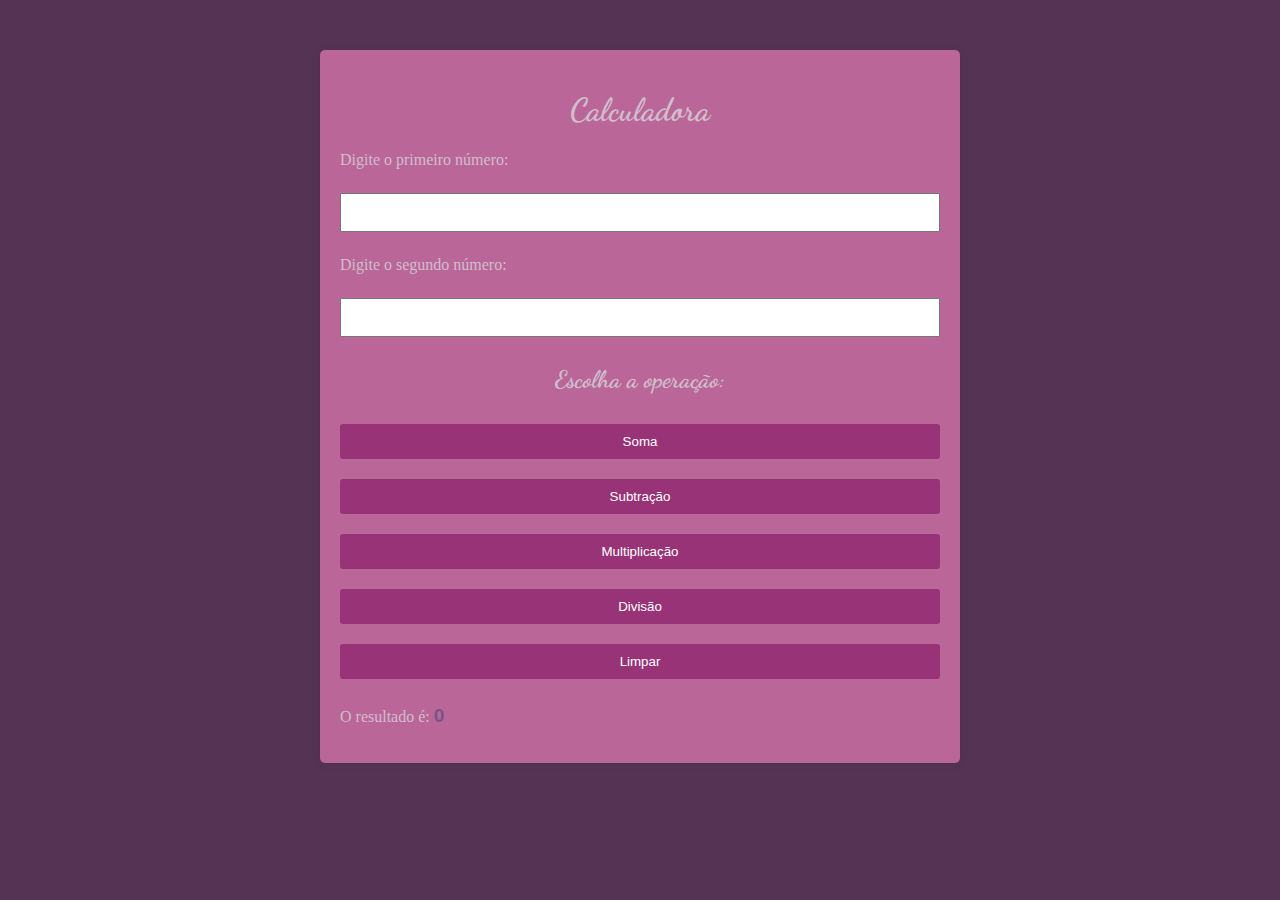
<file: atividade3/index.html>
<!DOCTYPE html>
<html lang="pt-br">
<head>
    <meta charset="UTF-8">
    <meta http-equiv="X-UA-Compatible" content="IE=edge">
    <meta name="viewport" content="width=device-width, initial-scale=1.0">
    <link rel="stylesheet" href="css/style.css">
    <title>Calculadora</title>

    <link rel="stylesheet" href="https://fonts.googleapis.com/css?family=Dancing+Script">
</head>
<body>
    <div class="container">
        <h1>Calculadora</h1>

        <p>Digite o primeiro número:</p>
        <input id="n1" name="n1" value="" type="float">

        <p>Digite o segundo número:</p>
        <input id="n2" name="n2" value="" type="float">

        <h2>Escolha a operação:</h2>

        <button id="somar" onclick="soma()">Soma</button>
        <button id="subtrair" onclick="subtracao()">Subtração</button>
        <button id="multipicar" onclick="multiplicacao()">Multiplicação</button>
        <button id="dividir" onclick="divisao()">Divisão</button>
        <button id="limpar" onclick="limpa()">Limpar</button>

        <p>O resultado é: <span id="resultado">0</span></p>
    </div>
    
    <script src="js/execute.js"></script>
</body>
</html>
</file>
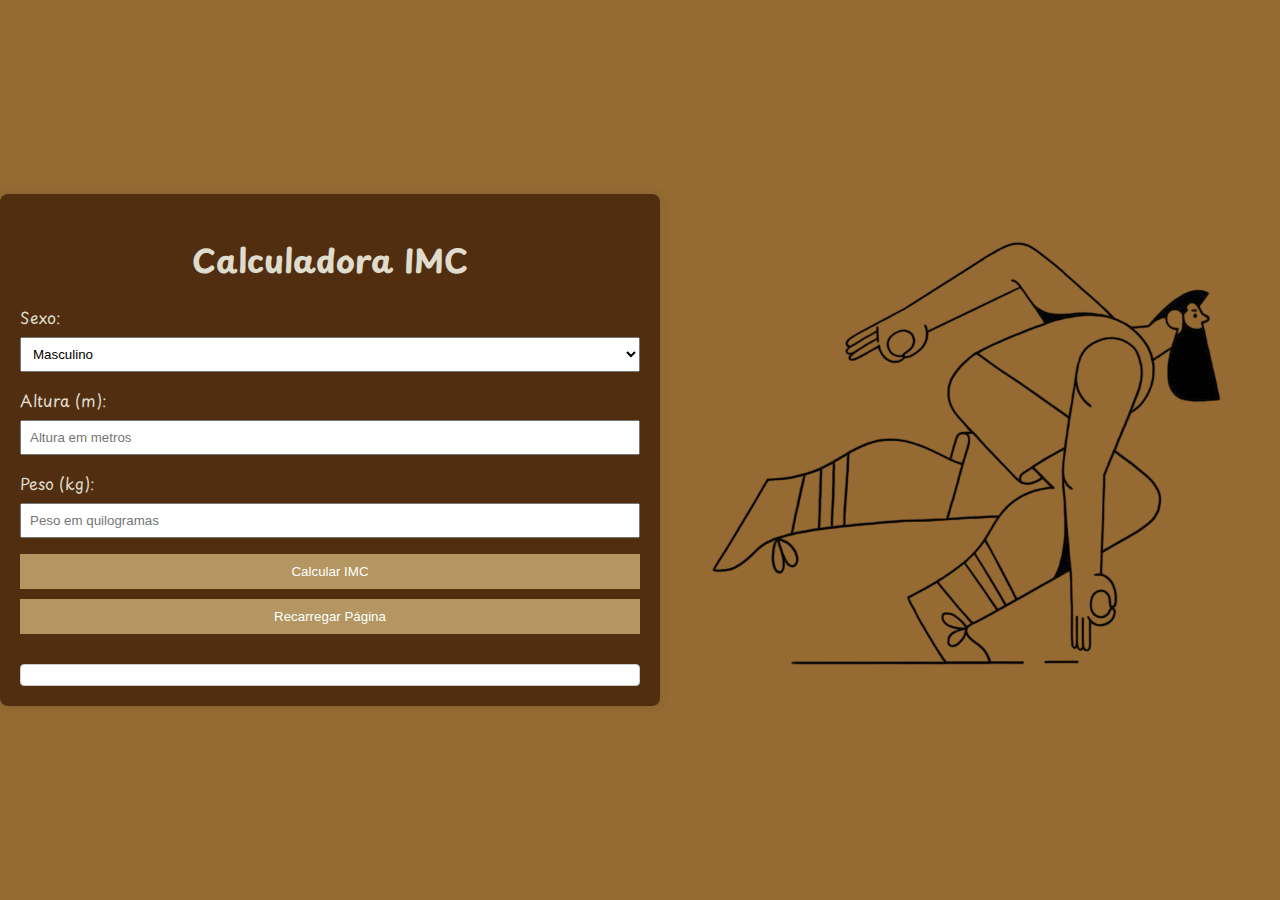
<file: atividade4(imc)/index.html>
<!DOCTYPE html>
<html lang="pt-br">
<head>
    <meta charset="UTF-8">
    <meta name="viewport" content="width=device-width, initial-scale=1.0">
    <link rel="stylesheet" href="css/style.css" media="screen" />
    <link rel="preconnect" href="https://fonts.googleapis.com">
    <link rel="preconnect" href="https://fonts.gstatic.com" crossorigin>
    <link href="https://fonts.googleapis.com/css2?family=Playpen+Sans:wght@100..800&display=swap" rel="stylesheet">
    <title>Calculadora IMC</title>
</head>
<body>
    <div class="container">
        <h1>Calculadora IMC</h1>

        <label for="sexo">Sexo:</label>
        <select id="sexo">
            <option value="masculino">Masculino</option>
            <option value="feminino">Feminino</option>
        </select>

        <br>

        <label for="altura">Altura (m):</label>
        <input type="number" step="0.01" id="altura" placeholder="Altura em metros">

        <br>

        <label for="peso">Peso (kg):</label>
        <input type="number" step="0.01" id="peso" placeholder="Peso em quilogramas">

        <br>

        <button id="calcular-btn" onclick="calcularIMC()">Calcular IMC</button>

        <!-- Botão Recarregar Página -->
        <button id="recarregar-btn" onclick="recarregarPagina()">Recarregar Página</button>

        <div id="result"></div>
    </div>

    <!-- Nova div para a imagem -->
    <div class="image-container">
        <img src="img/exercicio.png" alt="exer">
    </div>

    <script src="js/script.js"></script>

</body>
</html>
</file>
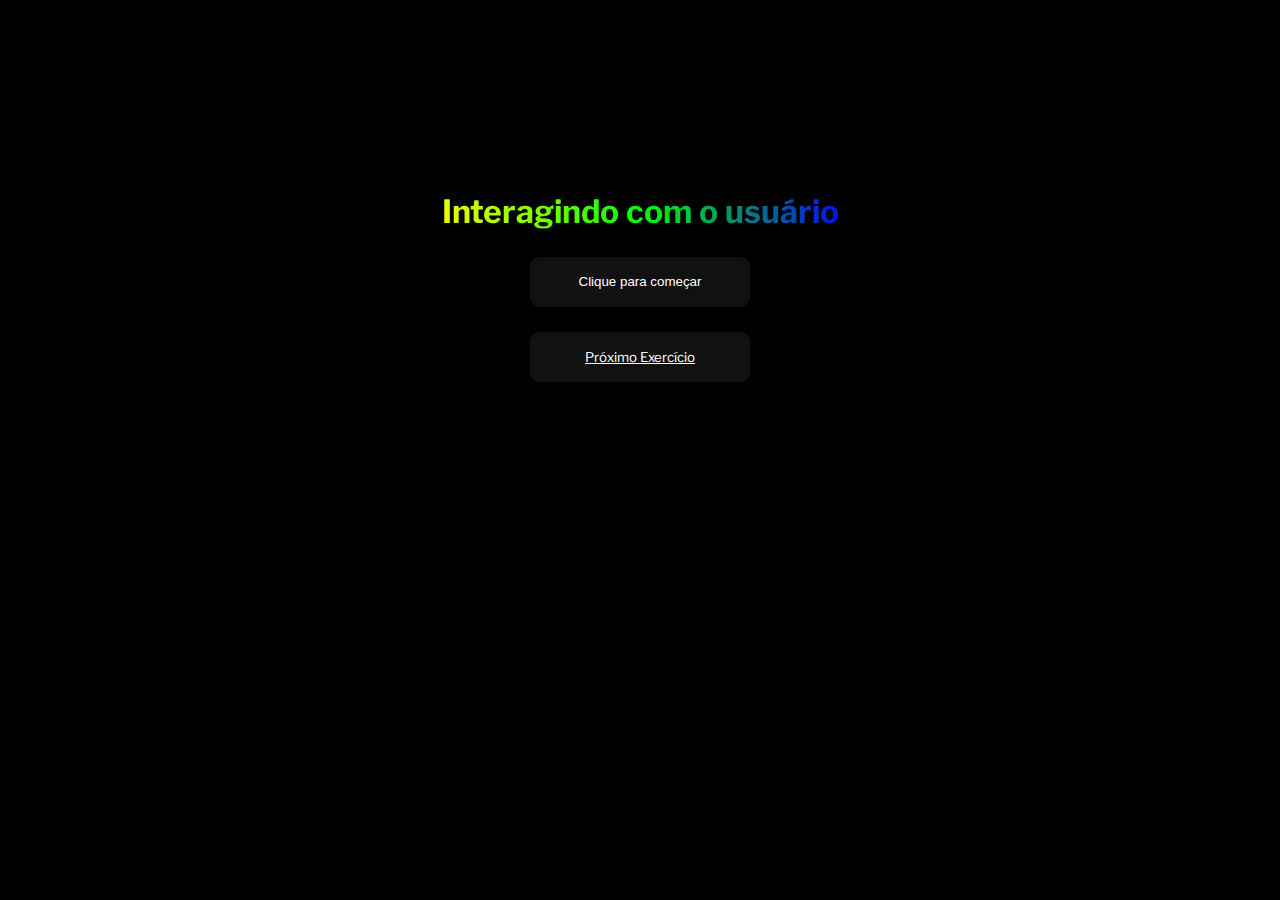
<file: Atvexer8/index.html>
<!DOCTYPE html>
<html lang="pt-br">
<head>
    <meta charset="UTF-8">
    <meta http-equiv="X-UA-Compatible" content="IE=edge">
    <meta name="viewport" content="width=device-width, initial-scale=1.0">
    <link rel="stylesheet" href="css/style.css">
    <link rel="preconnect" href="https://fonts.googleapis.com">
    <link rel="preconnect" href="https://fonts.gstatic.com" crossorigin>
    <link href="https://fonts.googleapis.com/css2?family=Libre+Franklin:ital,wght@1,757&display=swap" rel="stylesheet">
    <title>Exercício 1</title>
</head>
<body>
    <div class="container">
        <h1 class="rainbow-text">Interagindo com o usuário</h1>
        <div class="align">
            <button class="glow-on-hover" id="botao" onclick="mensagem()">Clique para começar</button>
            <br>
            <button class="glow-on-hover"><a href="exer3.html">Próximo Exercício</a></button>
        </div>
        
    </div>
    
    <script src="js/script.js"></script>
</body>
</html>
</file>
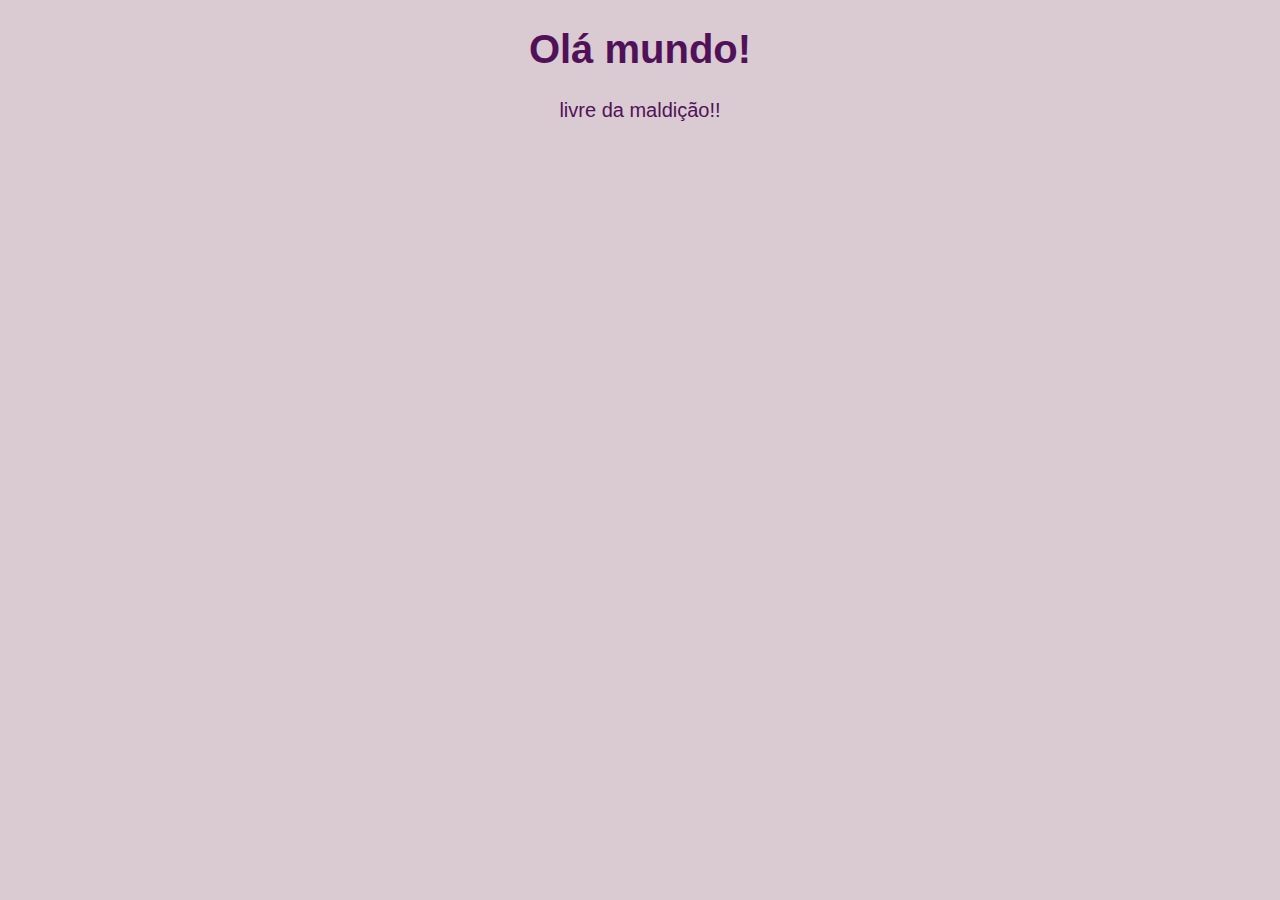
<file: Aula01_15.02.24/index.html>
<!DOCTYPE html>
<html lang="pt-br">
<head>
    <meta charset="UTF-8">
    <meta name="viewport" content="width=device-width, initial-scale=1.0">
    <title>AULA 1</title>
    <style>
        body{
            background-color: #D9CBD1;
            color: #511159;
            font: normal 15pt Arial;
            text-align: center;
        }
    </style>
</head>
<body>
    <h1>Olá mundo!</h1>
    <p>livre da maldição!!</p>

<!-- variaveis: var == global; let ==> local; const ==> constante  -->

<!-- var == global
let ==> local
const ==> constante -->

<!-- conversão de valores 
parseInt() p/ num inteiro
parseFloat() p/ num decimal
parseString() p/ 
-->

<script>
    // alert('Minha primeira mensagem!')
    // prompt('Digite seu nome: ')
    // confirm('Deseja realmente sair?')

    var nome = prompt('Digite seu nome: ')
    console.log('O nome é: ' , nome)    /* '+' ou ','' serve para a mesma coisa; preferencia ao '+' */
    console.log(typeof(nome))
    alert('Bem vindo '+ nome)  /* juntar variavel e letra é concatenar */

    var idade = parseInt(prompt('Digite sua idade: '))
    console.log('A idade é: ' , idade)   
    console.log(typeof(idade))
    alert('A idade é '+ idade)

</script>

</body>
</html>
</file>
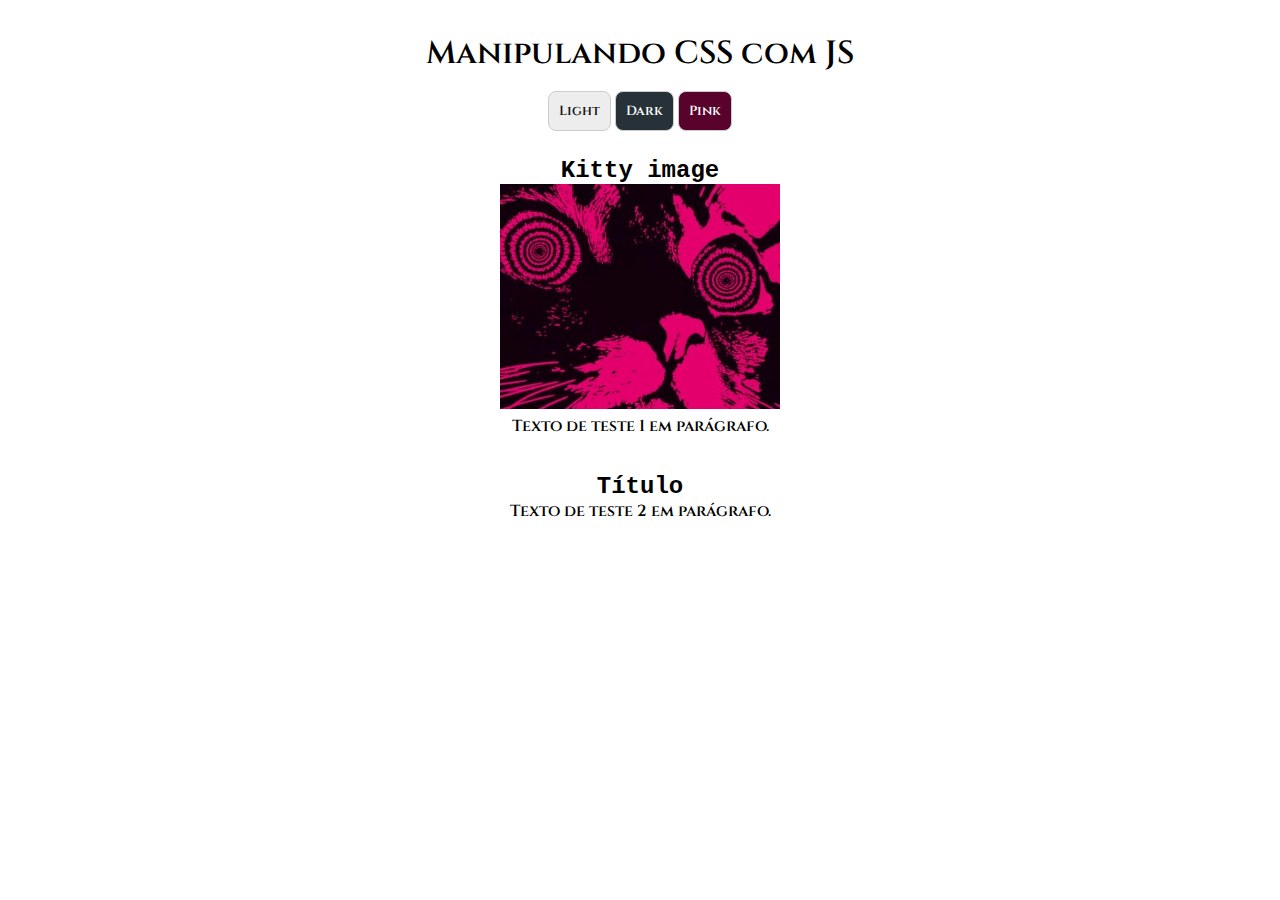
<file: CSS_JS/index.html>
<!DOCTYPE html>
<html lang="pt-br">
<head>
    <meta charset="UTF-8">
    <meta http-equiv="X-UA-Compatible" content="IE=edge">
    <meta name="viewport" content="width=device-width, initial-scale=1.0">
    <title>Manipulando CSS com JS</title>
    <link rel="stylesheet" href="css/style.css" />
</head>
<body>
    <main class='tela-principal'>
        <h1>Manipulando CSS com JS</h1>
        <span id='botoes'>
            <button class='modos' id='btlight'>Light</button>
            <button class='modos' id='btdark'>Dark</button>
            <button class='modos' id='btpink'>Pink</button>
        </span>
        <section id='conteudos'>
            <article class='box'>
                <h2>Kitty image</h2>
                <figure>
                    <img id='foto' src="img/imgpinkdl.jpg" alt="Foto" />
                </figure>
                <p>Texto de teste 1 em parágrafo.</p>
            </article>
            <article class='box'>
                <h2>Título</h2>
                <p>Texto de teste 2 em parágrafo.</p>
            </article>
        </section>
    </main>
    <script src="js/script.js"></script>
</body>
</html>
</file>
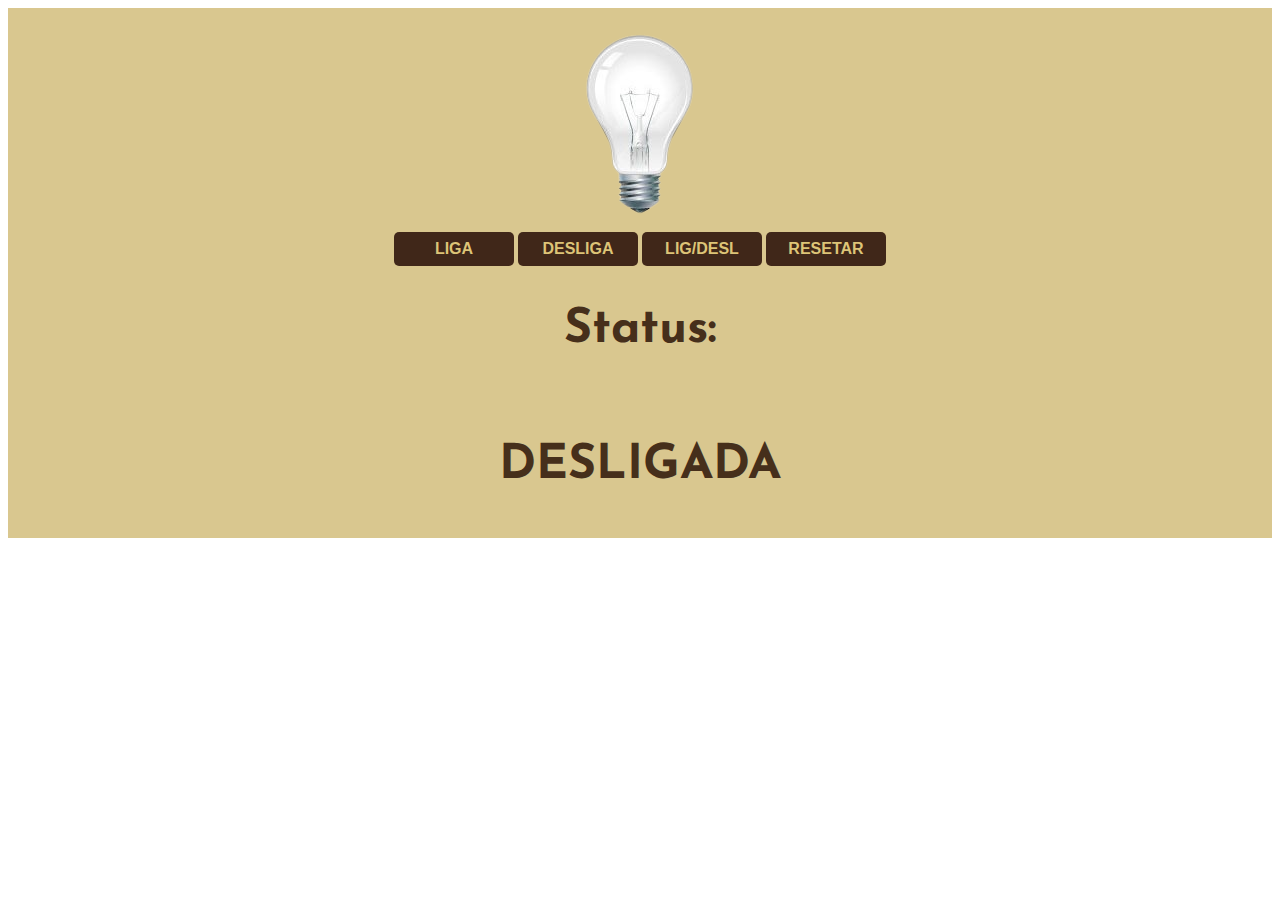
<file: lampada/index.html>
<!DOCTYPE html>
<html lang="pt-br">
<head>
    <meta charset="UTF-8">
    <meta http-equiv="X-UA-Compatible" content="IE=edge">
    <meta name="viewport" content="width=device-width, initial-scale=1.0">
    <link rel="preconnect" href="https://fonts.googleapis.com">
    <link rel="preconnect" href="https://fonts.gstatic.com" crossorigin>
    <link href="https://fonts.googleapis.com/css2?family=Josefin+Sans:ital,wght@0,100..700;1,100..700&display=swap" rel="stylesheet">
    <link rel="stylesheet" href="css/style.css">
    <title>Exercício Lâmpada</title>
</head>
<body>
    <main>
        <div>
            <img src="img/desligada.png" alt="Lâmpada desligada" id="lamp">
        </div>
            
        <div>
            <button id="ligar">LIGA</button>
            <button id="desligar">DESLIGA</button>
            <button id="inter">LIG/DESL</button>
            <button id="limpaTudo">RESETAR</button>
        </div>     
        
        <h2>Status:</h2>
        <h3 id="texto">DESLIGADA</h3>

    </main>
    <script src="js/script.js"></script>
</body>
</html>
</file>
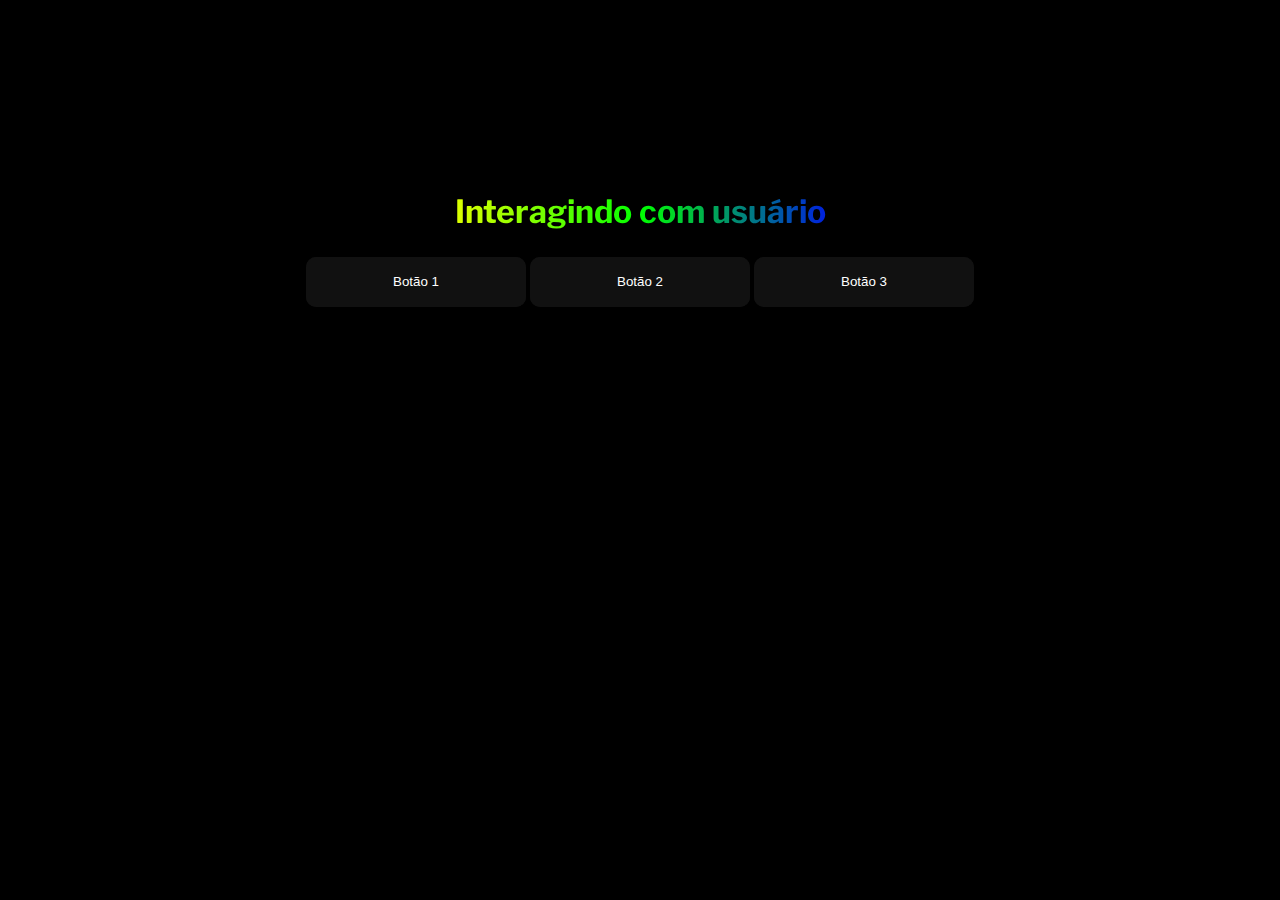
<file: Atvexer8/exer3.html>
<!DOCTYPE html>
<html lang="pt-br">
<head>
    <meta charset="UTF-8">
    <meta http-equiv="X-UA-Compatible" content="IE=edge">
    <meta name="viewport" content="width=device-width, initial-scale=1.0">
    <link rel="stylesheet" href="css/style.css">
    <link rel="preconnect" href="https://fonts.googleapis.com">
    <link rel="preconnect" href="https://fonts.gstatic.com" crossorigin>
    <link href="https://fonts.googleapis.com/css2?family=Libre+Franklin:ital,wght@1,757&display=swap" rel="stylesheet">
    <title></title>
    <body>
        <div class="container">
            <h1 class="rainbow-text">Interagindo com usuário</h1>
        

        <div class="align">
            <button class="glow-on-hover" id="botao" onclick="botao1()">Botão 1</button>
            <button class="glow-on-hover" id="botao" onclick="botao2()">Botão 2</button>
            <button class="glow-on-hover" id="botao" onclick="botao3()">Botão 3</button>
        </div>

        <div class="hidden">
            <p><span id="msg"></span></p>
        </div>

    </div>


    </body>

    <script src="js/script.js"></script>

</html>
</file>
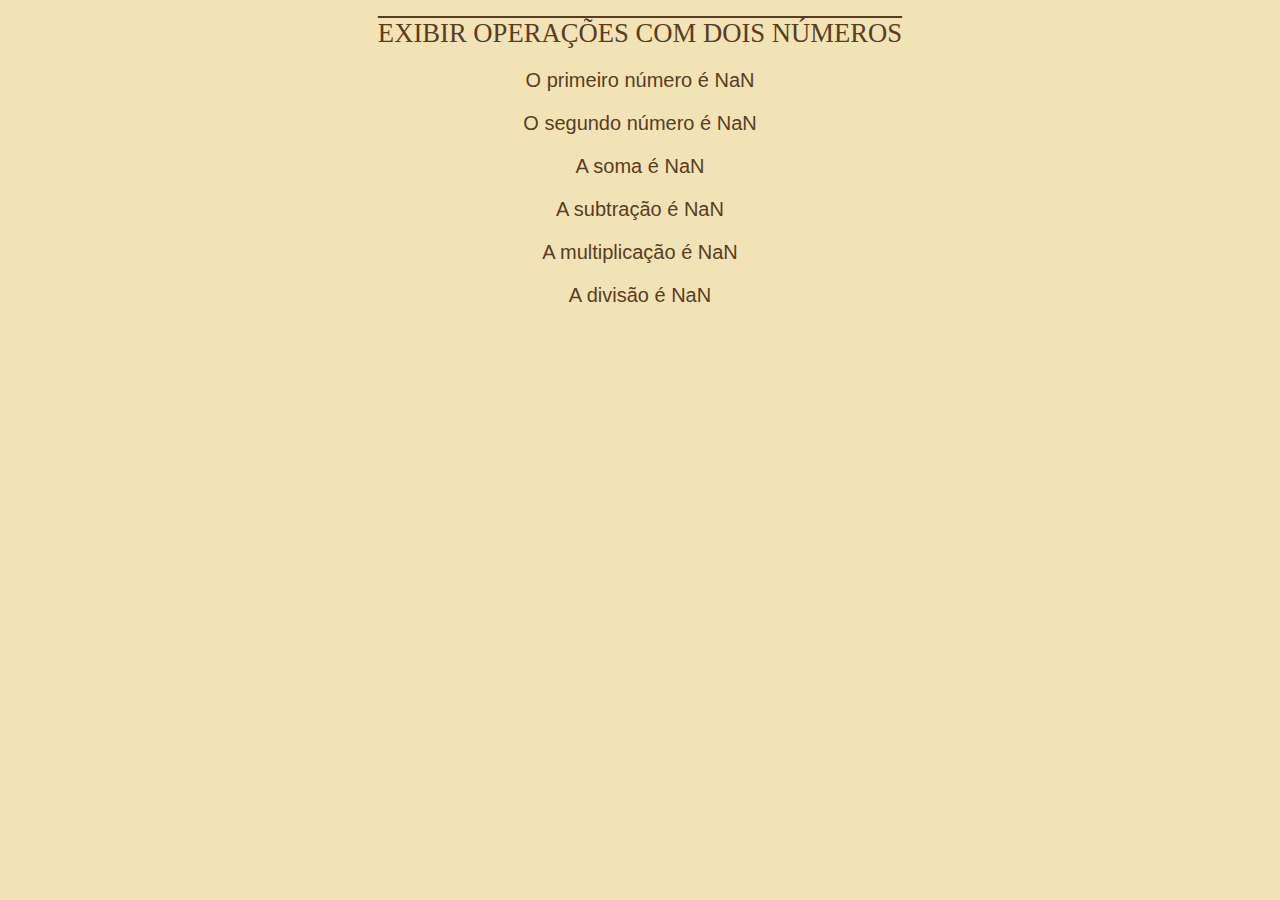
<file: Aula01_15.02.24/calculadora.html>
<!DOCTYPE html>
<html lang="pt-br">
<head>
    <meta charset="UTF-8">
    <meta name="viewport" content="width=device-width, initial-scale=1.0">
    <title>Calculator</title>
    <style>
        body{
            background-color: #F2E3B6;
            color: #593C22;
            font: normal 15pt Arial;
            text-align: center;
        }
        h1{
            text-decoration: overline;
            font: 20pt italic;
        }
    </style>
</head>
<body>
    <h1>EXIBIR OPERAÇÕES COM DOIS NÚMEROS</h1>


    <script>
        
        var num1 = parseFloat(prompt('Digite o primeiro número:'))
        console.log('primeiro número: ' , num1)   
        console.log(typeof(num1))
    
        var num2 = parseFloat(prompt('Digite o segundo número: '))
        console.log('segundo número: ' , num2)   
        console.log(typeof(num2))
    
        // mostrando na tela do navegador//
        document.writeln('<p>O primeiro número é ' + num1 + '</p>')
        document.writeln('<p>O segundo número é ' + num2 + '</p>')
        document.writeln('<p>A soma é ' + (num1 + num2) + '</p>')
        document.writeln('<p>A subtração é '+ (num1-num2) + '</p>')
        document.writeln('<p>A multiplicação é '+ (num1*num2) + '</p>')
        document.writeln('<p>A divisão é '+ (num1/num2) + '</p>')
    
        //interpolação de valores//
        //document.write(`\n Num1 = ${num1} e Num2 =${num2}`)
    
        /* alert('O primeiro número é: ' + num1 + ' e o segundo número é: ' + num2 +
        ('\nA soma é ' + (num1 + num2)) +
        ('\nA subtração é '+ (num1-num2)) +
        ('\nA multiplicação é '+ (num1*num2)) +
        ('\nA divisão é '+ (num1/num2))) */
        
        </script>
    
</body>
</html>
</file>
<file: atividade3/css/style.css>
body {
  font-family: 'Honk', regular;
  background-color: #553354;
  margin: 0;
  padding: 0;
}

.container {
  max-width: 600px;
  margin: 50px auto;
  padding: 20px;
  background-color: #BA6698;
  border-radius: 5px;
  box-shadow: 0 0 10px rgba(0, 0, 0, 0.1);
}

h1, h2 {
  text-align: center;
  color: #D0BECE;
  font-family: 'Dancing Script', cursive; 
}

p {
  color: #D0BECE;
}

input {
  width: 100%;
  padding: 10px;
  margin: 8px 0;
  box-sizing: border-box;
}

button {
  width: 100%;
  padding: 10px;
  margin: 10px 0;
  box-sizing: border-box;
  background-color: #983377; 
  color: #fff;
  border: none;
  border-radius: 3px;
  cursor: pointer;
  transition: background-color 0.3s;
  font-family: 'Arial', sans-serif; 
}

button:hover {
  background-color: #782963; 
}

#resultado {
  font-weight: bold;
  font-size: 1.2em;
  color: #775588;
  font-family: 'Helvetica', sans-serif; 
}
</file>
<file: atividade4(imc)/css/style.css>
body {
    font-family: "Playpen Sans", cursive;
    background-color: #956A33;
    margin: 0;
    padding: 0;
    display: flex;
    flex-direction: row;
    justify-content: space-around; 
    align-items: center;
    height: 100vh;
}

.container {
    background-color: #512E10;
    padding: 20px;
    border-radius: 8px;
    box-shadow: 0 0 10px rgba(0, 0, 0, 0.1);
    box-sizing: border-box;
    flex: 1; 
}

h1 {
    text-align: center;
    color: #DFDCCD;
}

label {
    display: block;
    margin-bottom: 8px;
    color: #DFDCCD;
}

select, input {
    width: 100%;
    padding: 8px;
    margin-bottom: 16px;
    box-sizing: border-box;
}

#calcular-btn,
#recarregar-btn {
    background-color: #b49662;
    color: white;
    padding: 10px;
    border: none;
    cursor: pointer;
    width: 100%;
    box-sizing: border-box;
    margin-bottom: 10px; 
}

#calcular-btn:hover,
#recarregar-btn:hover {
    background-color: #8f7244; /* Cor mais escura ao passar o mouse */
}

#result {
    margin-top: 20px;
    padding: 10px;
    background-color: #fff;
    border: 1px solid #ccc;
    border-radius: 4px;
    text-align: center;
}

.image-container {
    flex: 1;
    text-align: center;
}

.image-container img {
    max-width: 100%;
    height: auto;
    max-height: 100%;
    border-radius: 8px;
}
</file>
<file: Atvexer8/css/style.css>
body{
    background-color: black;
}
      
* {
    box-sizing: border-box;
    margin: 0;
    padding: 0;
            }

.rainbow-text {
    font-family: 'Libre Franklin', sans-serif;
    background: linear-gradient(to right, #ff0000, #ff7f00, #ffff00, #00ff00, #0000ff, #4b0082, #8b00ff);
    -webkit-background-clip: text;
    background-clip: text;
    color: transparent;
    position: relative;
    transition: background-position 0.5s ease;
    text-align: center;
    margin-top: 15%;
}

.rainbow-text:hover {
    background-size: 200% 200%;
    background-position: 100%;
}
                 


.glow-on-hover {
    width: 220px;
    height: 50px;
    border: none;
    outline: none;
    color: #fff;
    background: #111;
    cursor: pointer;
    position: relative;
    z-index: 0;
    border-radius: 10px;
    margin-top: 2%;
}

.glow-on-hover:before {
    content: '';
    background: linear-gradient(45deg, #ff0000, #ff7300, #fffb00, #48ff00, #00ffd5, #002bff, #7a00ff, #ff00c8, #ff0000);
    position: absolute;
    top: -2px;
    left:-2px;
    background-size: 400%;
    z-index: -1;
    filter: blur(5px);
    width: calc(100% + 4px);
    height: calc(100% + 4px);
    animation: glowing 20s linear infinite;
    opacity: 0;
    transition: opacity .3s ease-in-out;
    border-radius: 10px;
    font-family: 'Times New Roman', Times, serif;
}

.glow-on-hover:active {
    color: #000
}

.glow-on-hover:active:after {
    background: transparent;
}

.glow-on-hover:hover:before {
    opacity: 1;
}

.glow-on-hover:after {
    z-index: -1;
    content: '';
    position: absolute;
    width: 100%;
    height: 100%;
    background: #111;
    left: 0;
    top: 0;
    border-radius: 10px;
}

@keyframes glowing {
    0% { background-position: 0 0; }
    50% { background-position: 400% 0; }
    100% { background-position: 0 0; }
}
a{
    font-family: 'Libre Franklin', sans-serif;
    color: #fff;
}

.align{
    text-align: center;
    justify-content: center;
    align-items: center;
}
p{
    font-family: 'Libre Franklin', sans-serif;
    color: #fff;
}
</file>
<file: CSS_JS/css/style.css>
@import url('https://fonts.googleapis.com/css2?family=Cinzel:wght@600&display=swap');

* {
    margin: 0;
    padding: 0;
    box-sizing: border-box;
    font-family: "Cinzel", serif;
    font-optical-sizing: auto;
    font-weight: 600;
    font-style: normal;
}

body {
    width: 100vw;
    height: 100vh;
    background: #ccc;
}

main {
    min-width: 960px;
    min-height: 100vh;
    margin: 0 auto;
    background: #fff;
    padding: 2rem;
}

section {
    width: 960px;
    margin: 0 auto;
}

h1, section, article {
    margin-bottom: 1rem;
    text-align: center;
}

h2 {
    font-family: 'Courier New', Courier, monospace;
    text-align: center;
}

#botoes {
    display: block;
    margin: 0 auto; 
    text-align: center; 
    margin-bottom: 1rem;
}


button {
    border: 1px solid #ccc;
    border-radius: 8px;
    padding: 0.625rem;
    cursor: pointer;
}

#btlight {
    background: #ededed;
    color: #121212;
}


#btdark {
    background-color: #263238;
    color: #fff;
}

#btpink{
    background: #59022B;
    color: #fff;
}


.box {
    padding: 0.625rem;
    border-radius: 8px;
}


.light {
    background: #fff;
    color: #191919;
}

.dark {
    background: #12010B;
    color: #fff;
}

.pink{
    background: #A6034F;
    color: #fff;
}
.escura {
    background: #232222;
    color: #fff;
    border-radius: 5px;
    padding: 0.625rem;
}
</file>
<file: lampada/css/style.css>
header, main {
    display: flex;
    flex-direction: column;
    align-items: center;
    color: #ffffff;
    background-color: #D9C78F;
}
button {
    width: 120px;
    font-family: 'arial';
    padding: 0.5rem 1rem;
    border: none;
    font-size: 1rem;
    font-weight: bold;
    background-color: #402719;
    color: #DDC477;
    border-radius: 5px;
    cursor: pointer;
    transition: background-color 0.3s, color 0.3s;
}

button:hover {
    background-color: #865829;
    color: #ffffff;
}

h1, h2, h3 {
        font-family: "Josefin Sans", sans-serif;
        font-optical-sizing: auto;
        font-weight: weight;
        font-style: normal;
        color: #462F1B;
        font-size: 300%;
      
}
</file>
